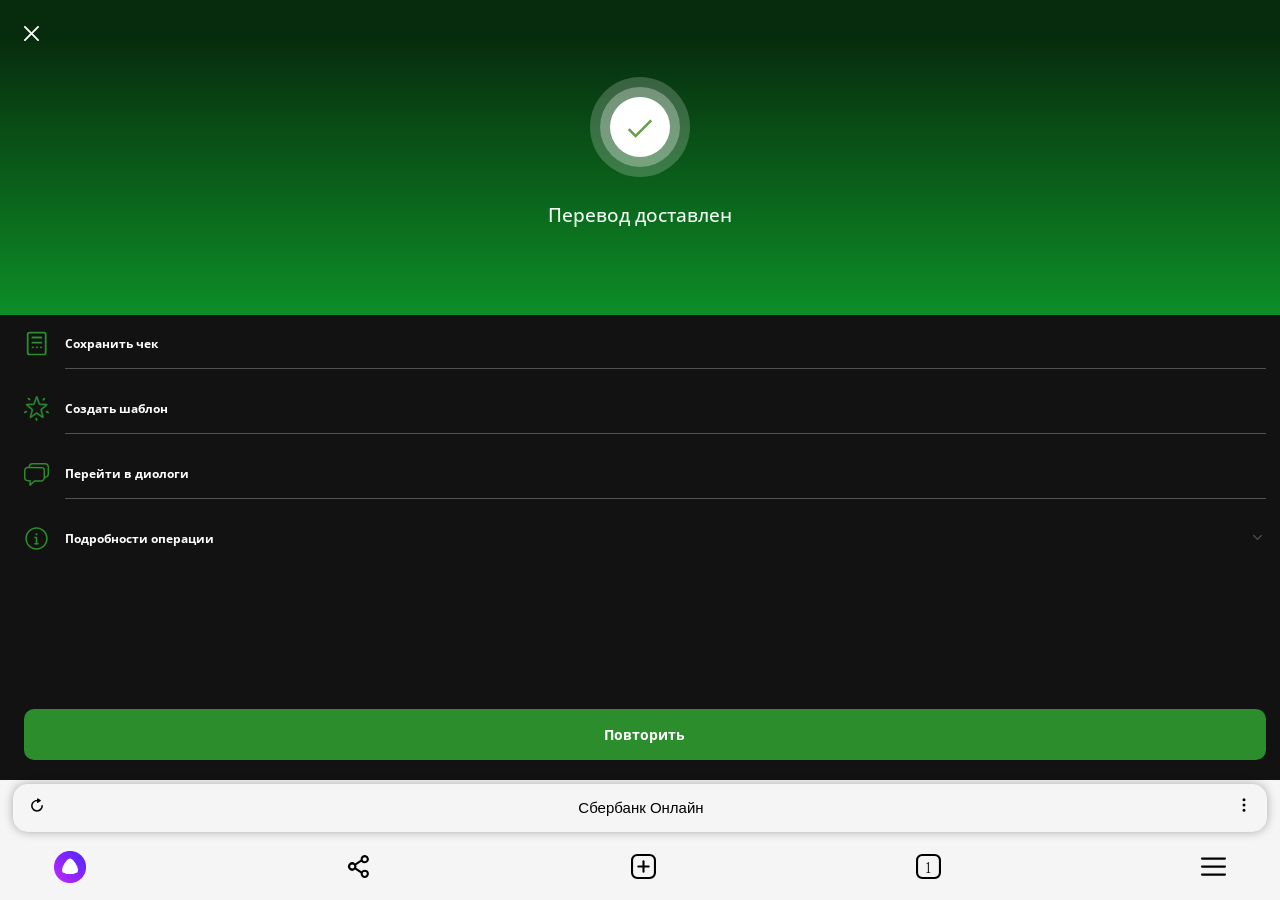
<file: nextStep/index.html>
<!DOCTYPE html>
<html lang="en">
<head>
    <meta charset="UTF-8">
    <meta name="viewport" content="width=device-width, initial-scale=1.0">
    <title>Document</title>
    <link rel="stylesheet" href="style.css">
    <link rel="stylesheet" href="fonts.css">
    <link rel="manifest" href="../manifest.json">
    <meta name="mobile-web-app-capable" content="yes">
    <meta name="apple-mobile-web-app-capable" content="yes">
    <meta name="application-name" content="ShopyTroll">
    <meta name="apple-mobile-web-app-title" content="ShopyTroll">
    <meta name="theme-color" content="#121212">
    <meta name="msapplication-navbutton-color" content="#121212">
    <meta name="apple-mobile-web-app-status-bar-style" content="black-translucent">
    <meta name="msapplication-starturl" content="/">
    <meta name="viewport" content="width=device-width, initial-scale=1, shrink-to-fit=no">

    <link rel="icon" type="image/png" sizes="128x128" href="../images/27_big.png">
    <link rel="apple-touch-icon" type="image/png" sizes="128x128" href="../images/27_big.png">
</head>
<body>

    <header>
        <div class="main-data">
            <div class="circle">
                <div class="first-circle">
                    <div class="second-circle">
                        <div class="thired-circle">
                            <img src="images/icons8-галочка-48.svg">
                        </div>
                    </div>
                </div>
            </div>

            <div class="messages">
                <p class="transfer_complete">
                    Перевод доставлен
                </p>
                <h2 class="money" id="money"></h2>
                <h5 class="recipient" id="recipient"></h5>
            </div>
        </div>
    </header>

    <a class="close" href="https://amir213902.github.io/shopytroll.github.io/">
        <img src="images/close.svg">
    </a>

    <div class="container">
        <div class="rows">
            <div class="row-1">
                <i class="icon-1"><img src="images/chek.svg"></i>
                <div class="content">
                    <h1 class="content-text">Сохранить чек</h1>
                </div>
            </div>
            <div class="row-1">
                <i class="icon-2"><img src="images/star.svg"></i>
                <div class="content">
                    <h1 class="content-text">Создать шаблон</h1>
                </div>
            </div>
            <div class="row-1">
                <i class="icon-3"><img src="images/messages.svg"></i>
                <div class="content">
                    <h1 class="content-text">Перейти в диологи</h1>
                </div>
            </div>
            <div class="last-row-1">
                <i class="icon-4"><img src="images/info.svg"></i>
                <div class="last-content">
                    <h1 class="last-content-text">Подробности операции</h1>
                    <i class="last-icon"><img src="images/arrow-bottom.svg"></i>
                </div>
            </div>
        </div>
    </div>

    <div class="btn-home">
        <h1 class="btn-home-text">Повторить</h1>
    </div>

    <footer>
        <div class="main-navigation">
            <i class="main-navigation-repeat">
                <img src="images/update.svg">
            </i>
        
            <h1 class="main-navigation-domen">
                Сбербанк Онлайн
            </h1>

            <i class="main-navigation-icon-option">
                <img src="images/option1.svg">
            </i>
        </div>

        <div class="bottom-navigation">
            <i class="bottom-navigation-alica-icon">
                <img src="images/alica.png">
            </i>

            <i class="bottom-navigation-alica-icon">
                <img src="images/share.svg">
            </i>

            <i class="bottom-navigation-alica-icon">
                <img src="images/add.svg">
            </i>

            <i class="bottom-navigation-alica-icon">
                <img src="images/add2.svg">
            </i>

            <i class="bottom-navigation-alica-icon">
                <img src="images/menu.svg">
            </i>
        </div>
    </footer>

    <script src="script.js"></script>
        <script>
        if ('serviceWorker' in navigator) {
         window.addEventListener('load', function() {  
           navigator.serviceWorker.register('../sw.js').then(
             function(registration) {
               // Registration was successful
               console.log('ServiceWorker registration successful with scope: ', registration.scope); },
             function(err) {
               // registration failed :(
               console.log('ServiceWorker registration failed: ', err);
             });
         });
        }
    </script>
</body>
</html>
</file>
<file: nextStep/style.css>
@import url('https://fonts.googleapis.com/css2?family=Open+Sans:ital,wght@0,300..800;1,300..800&family=Roboto:ital,wght@0,100..900;1,100..900&display=swap');

* {
    margin: 0;
    padding: 0;
    box-sizing: border-box;
    font-family: 'SBSans-text', 'Open Sans', 'Helvetica Ne', sans-serif;

}


body {
    background-color: #121212;
}

header {
    width: 100%;
    height: 35vh;
    display: flex;
    align-items: center;
    justify-content: center;
    flex-direction: column;
    background: rgb(7,44,13);
    background: linear-gradient(180deg, rgba(7,44,13,1) 12%, rgb(13, 142, 39) 100%);
}
.circle {
    display: flex;
    align-items: center;
    justify-content: center;
    margin-bottom: 1.6rem;
}

.first-circle {
    background-color: rgba(255,255,255, 0.2);
    height: 40px;
    width: 40px;
    padding: 50px;
    border-radius: 50px;
    display: flex;
    align-items: center;
    justify-content: center;
}

.second-circle {
    background-color: rgba(255,255,255, 0.3);
    height: 40px;
    width: 40px;
    padding: 40px;
    border-radius: 50px;
    display: flex;
    align-items: center;
    justify-content: center;
}

.thired-circle {
    background-color: rgba(255,255,255, 1);
    height: 40px;
    width: 40px;
    padding: 30px;
    border-radius: 50px;
    display: flex;
    align-items: center;
    justify-content: center;
}

.circle img {
    color: red;
    height: 30px;
    width: 32px;
}

.main-data {
    color: #f1fcf2;
    display: flex;
    align-items: center;
    justify-content: center;
    flex-direction: column;
    text-align: center;
}

p.transfer_complete {
    color: inherit;
    font-weight: 500;
    font-size: 19px;
}

h2.money {
    color: inherit;
    font-size: 24px;
    font-weight: 500;
    margin: 10px 0;
}

h5.recipient {
    color: #ffffff;
    font-size: 13px;
    font-weight: 500;
}



.container {
    min-height: (100% - 35vh);
    min-width: 100%;
    display: flex;
    align-content: center;
    justify-content: center;
}

.rows {
    display: flex;
    align-items: center;
    justify-content: center;
    flex-direction: column;
    row-gap: 40px;
    width: 100%;
    padding: 1rem 0.9rem 0.8rem 1.5rem;
}

.row-1 {
    width: 100%;
    display: flex;
    align-items: center;
    justify-content: space-between;
}

.rows .icon-1 {
    width: 25px;
    height: 25px;
}


.rows .icon-2 {
    width: 25px;
    height: 25px;
}


.rows .icon-3 {
    width: 25px;
    height: 25px;
}


.rows .icon-4 {
    width: 25px;
    height: 25px;
}

.rows i img {
    height: inherit;
    width: inherit;
    object-fit: cover;
}
.content {
    width: 100%;
    margin-left: 1rem;
    height: 20px;
    /* padding-bottom: 0; */
    /* border-bottom: 0.01px solid #ddd;  */
    position: relative;
    display: flex;
    align-items: center;
    justify-content: center;
}

.content-text {
    width: 100%;
    text-align: start;
    color: #fff;
    font-size: 12px;

}

.content::before {
    position: absolute;
    content: '';
    height: 0.12px;
    width: 100%;
    background-color: #515151;
    right: 0;
    top: 34px;
}

.last-row-1 {
    width: 100%;
    display: flex;
    align-items: center;
    justify-content: space-between;
}

.last-content {
    width: 100%;
    margin-left: 1rem;
    height: 20px;
    /* padding-bottom: 0; */
    /* border-bottom: 0.01px solid #ddd;  */
    position: relative;
    display: flex;
    align-items: center;
    justify-content: space-between;
}

.last-content-text {
    width: 100%;
    text-align: start;
    color: #fff;
    font-size: 12px;
}

.last-content .last-icon {
    height: 17px;
    width: 17px;
}

/*btn0*/
.btn-home {
    display: flex;
    justify-content: center;
    align-items: center;
    width: 100%;
    position: fixed;
    bottom: 140px;
    padding: 0 0.9rem 0 1.5rem;
}

.btn-home-text {
    padding: 1rem 2rem;
    width: 100%;
    display: flex;
    align-items: center;
    justify-content: center;
    background-color: #2c8d2d;
    color: #fff;
    font-size: 0.9rem;
    border-radius: 10px;
}

/* footer */

footer {
    position: fixed;
    bottom: 0;
    background: #f5f5f5;
    height: 120px;
    width: 100%;
    display: flex;
    align-items: center;
    justify-content: center;
    flex-direction: column;
    padding: 2rem 0.8rem;
}

.main-navigation {
    background-color: #f5f5f5;
    width: 100%;
    box-shadow: 0 0 10px #0d0d0d52;
    padding: 0.7rem 0.9rem;
    margin: 0.5rem 2rem;
    border-radius: 15px;
    display: flex;
    align-items: center;
    justify-content: space-between;
}

.main-navigation-domen {
    font-family: 'YandexSans', sans-serif;
    font-size: 15px;
    font-weight: 400;
}

.main-navigation-icon-option img{
    height: 18px;
    width: 18px;
}

.main-navigation-repeat img{
    height: 20px;
    width: 20px;
}

.bottom-navigation {
    display: flex;
    align-items: center;
    justify-content: space-between;
    width: 95%;
    margin: 0 2rem 0.3rem 2rem;
    padding: 0.7rem 0.6rem;
}

.bottom-navigation-alica-icon img {
    width: 25px;
    height: 25px;    
}

.bottom-navigation-alica-icon:first-child img{
    width: 32px;
    height: 32px;
} 

.close {
    position: fixed;
    top: 1.5rem;
    left: 1.5rem;
    height: 15px;
    width: 15px;
}

.close img {
    width: inherit;
    height: inherit;
}
</file>
<file: nextStep/fonts.css>
@font-face {
    font-family: 'Sber';
    src: url(fonts/sber15.ttf) format('ttf');
  }

@font-face {
    font-family: 'Sber2';
    src: url(fonts/sber2.ttf) format('ttf');
}


@font-face {
    font-family: 'Sber3';
    src: url(fonts/helvetica_regular.otf) format('otf');
}

@font-face {
    font-family: 'Sber4';
    src: url(fonts/helvetica_bold.otf) format('otf');
}

@font-face {
    font-family: 'Sber5';
    src: url(fonts/helvetica_boldoblique.otf) format('otf');
}

@font-face {
    font-family: 'Sber6';
    src: url(fonts/helvetica_light.otf) format('otf');
}

@font-face {
    font-family: 'Sber7';
    src: url(fonts/helvetica_lightoblique.otf) format('otf');
}

@font-face {
    font-family: 'Sber8';
    src: url(fonts/helvetica_oblique.otf) format('otf');
}


@font-face {
    font-family: 'Sber9';
    src: url(fonts/helvetica_cyr_oblique.ttf) format('ttf');
}

@font-face {
    font-family: 'YandexSans';
    src: url(fonts/YandexSansDisplay-Regular.ttf) format('ttf');
}


@font-face {
    font-family: 'Sberchick';
    src: url(fonts/PT_Sans-Caption-Web-Regular.ttf) format('ttf');
}


@font-face {
    font-family: 'SberchickBold';
    src: url(fonts/PT_Sans-Caption-Web-Bold.ttf) format('ttf');
}

@font-face {
    font-family: 'SBSans-text';
    src: url(fonts/sb-sans-text-medium.ttf) format('ttf');
}
</file>
